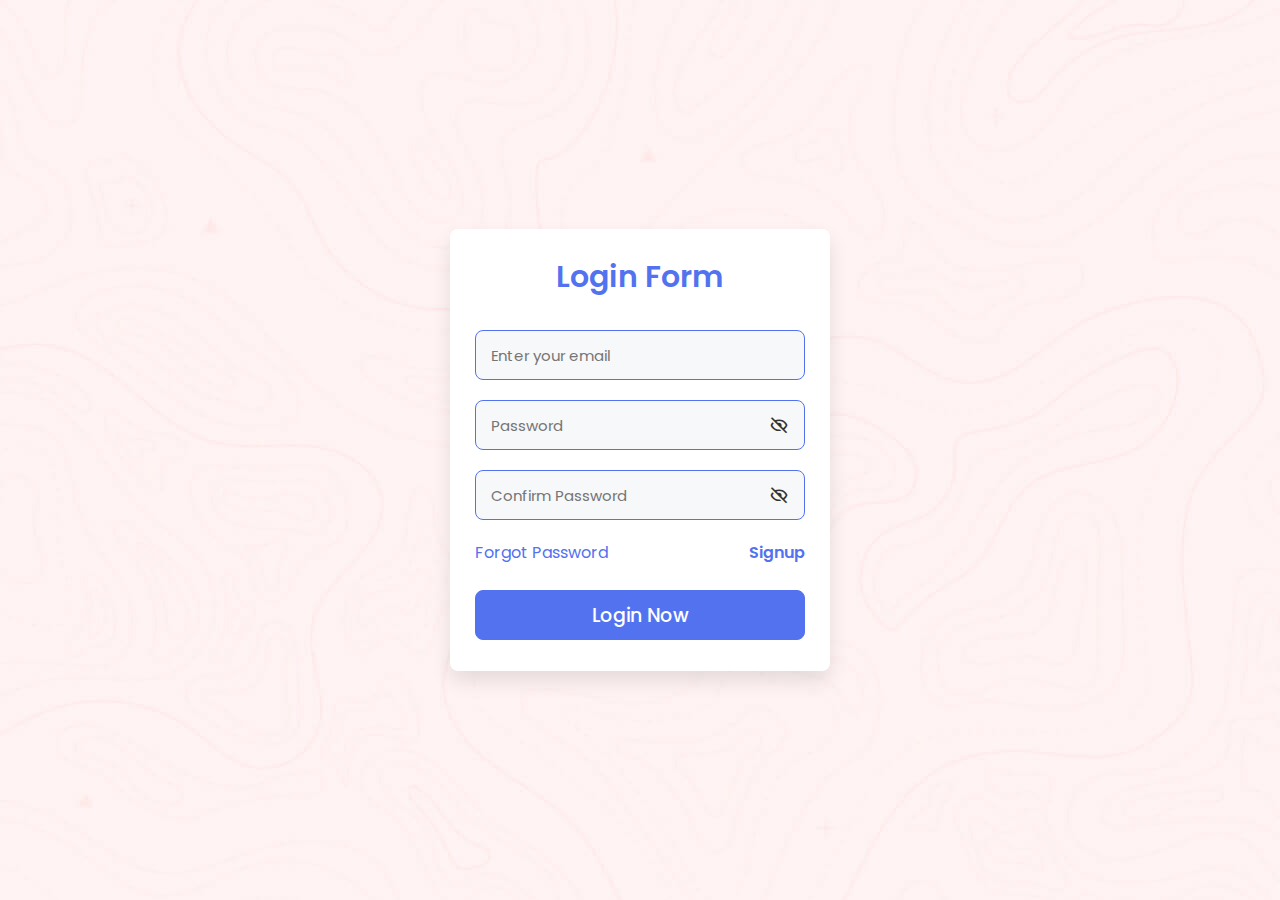
<file: login.html>
<!DOCTYPE html>
<html lang="en">
  <head>
    <meta charset="UTF-8" />
    <title>Flixter</title>
    <link
      rel="stylesheet"
      href="https://unpkg.com/boxicons@2.1.2/css/boxicons.min.css"
    />
    <link rel="stylesheet" href="loginRegister.css" />

    <link rel="shortcut icon" href="flixter.svg" type="image/x-icon" />
  </head>
  <body>
    <div class="container">
      <header>Login Form</header>
      <form action="#">
        <div class="field email-field">
          <div class="input-field">
            <input
              type="email"
              placeholder="Enter your email"
              class="email"
              required
            />
          </div>
          <span class="error email-error">
            <i class="bx bx-error-circle error-icon"></i>
            <p class="error-text">Please enter a valid email</p>
          </span>
        </div>
        <div class="field create-password">
          <div class="input-field">
            <input
              type="password"
              placeholder="Password"
              class="password"
              required
            />
            <i class="bx bx-hide show-hide"></i>
          </div>
          <span class="error password-error">
            <i class="bx bx-error-circle error-icon"></i>
            <p class="error-text">
              Please enter atleast 8 charatcer with number, symbol, small and
              capital letter.
            </p>
          </span>
        </div>
        <div class="field confirm-password">
          <div class="input-field">
            <input
              type="password"
              placeholder="Confirm Password"
              class="cPassword"
              required
            />
            <i class="bx bx-hide show-hide"></i>
          </div>
          <span class="error cPassword-error">
            <i class="bx bx-error-circle error-icon"></i>
            <p class="error-text">Password didn't match</p>
          </span>
        </div>
        <div class="links">
          <a href="#">Forgot Password</a>
          <a href="register.html">Signup</a>
        </div>
        <div class="input-field button">
          <input type="submit" value="Login Now" />
        </div>
      </form>
    </div>

    <!-- partial -->
    <script src="login.js"></script>
  </body>
</html>
</file>
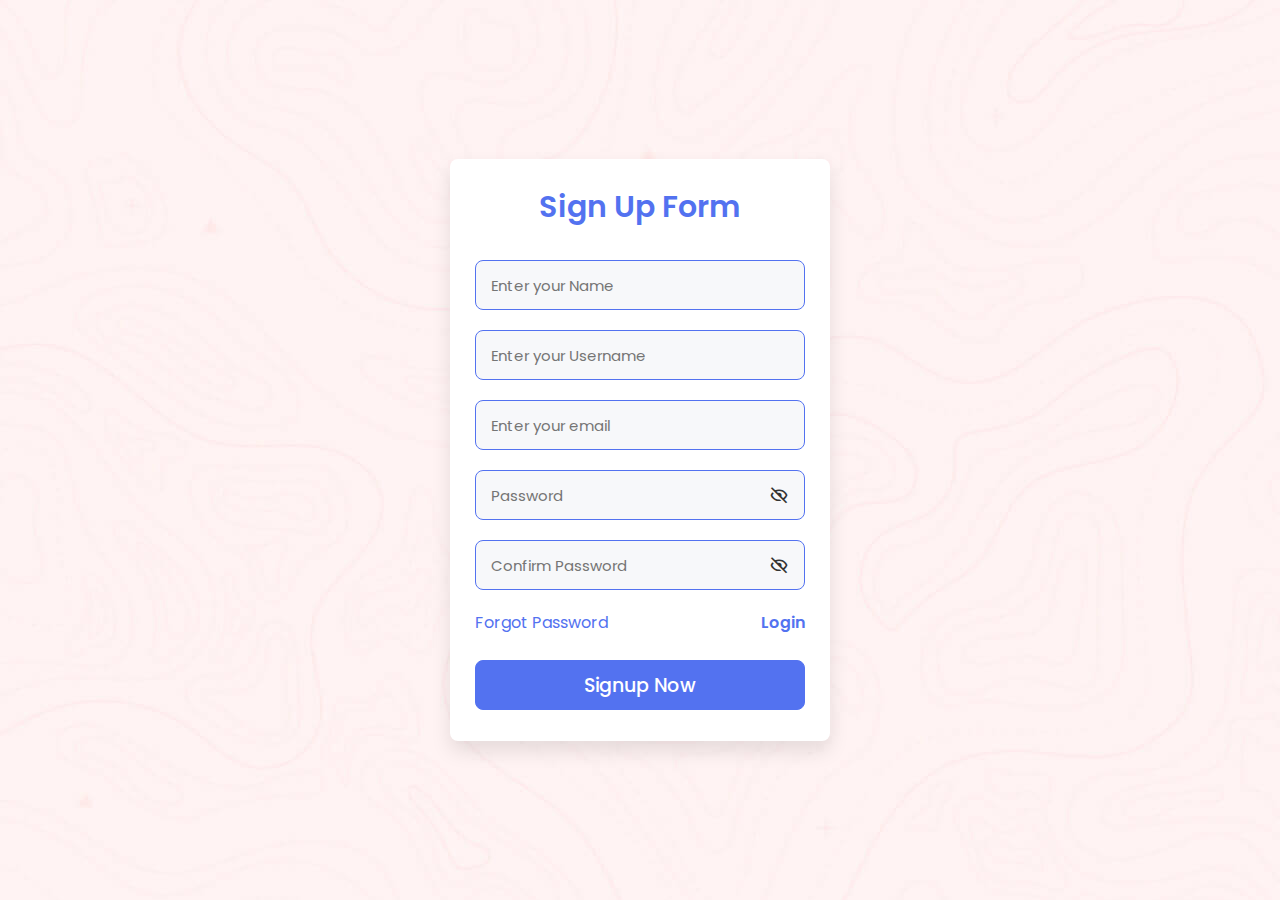
<file: register.html>
<!DOCTYPE html>
<html lang="en">
  <head>
    <meta charset="UTF-8" />
    <title>Flixter</title>
    <link
      rel="stylesheet"
      href="https://unpkg.com/boxicons@2.1.2/css/boxicons.min.css"
    />
    <link rel="stylesheet" href="loginRegister.css" />

    <link rel="shortcut icon" href="flixter.svg" type="image/x-icon" />
  </head>
  <body>
    <div class="container">
      <header>Sign Up Form</header>
      <form action="#">
        <div class="field name-field">
          <div class="input-field">
            <input
              type="name"
              placeholder="Enter your Name"
              class="name"
              required
            />
          </div>
          <span class="error name-error">
            <i class="bx bx-error-circle error-icon"></i>
            <p class="error-text">Please enter a valid Name</p>
          </span>
        </div>
        <div class="field username-field">
          <div class="input-field">
            <input
              type="name"
              placeholder="Enter your Username"
              class="username"
              required
            />
          </div>
          <span class="error name-error">
            <i class="bx bx-error-circle error-icon"></i>
            <p class="error-text">Please enter a valid Username</p>
          </span>
        </div>
        <div class="field email-field">
          <div class="input-field">
            <input
              type="email"
              placeholder="Enter your email"
              class="email"
              required
            />
          </div>
          <span class="error email-error">
            <i class="bx bx-error-circle error-icon"></i>
            <p class="error-text">Please enter a valid email</p>
          </span>
        </div>
        <div class="field create-password">
          <div class="input-field">
            <input
              type="password"
              placeholder="Password"
              class="password"
              required
            />
            <i class="bx bx-hide show-hide"></i>
          </div>
          <span class="error password-error">
            <i class="bx bx-error-circle error-icon"></i>
            <p class="error-text">
              Please enter atleast 8 charatcer with number, symbol, small and
              capital letter.
            </p>
          </span>
        </div>
        <div class="field confirm-password">
          <div class="input-field">
            <input
              type="password"
              placeholder="Confirm Password"
              class="cPassword"
              required
            />
            <i class="bx bx-hide show-hide"></i>
          </div>
          <span class="error cPassword-error">
            <i class="bx bx-error-circle error-icon"></i>
            <p class="error-text">Password didn't match</p>
          </span>
        </div>
        <div class="links">
          <a href="#">Forgot Password</a>
          <a href="login.html">Login</a>
        </div>
        <div class="input-field button">
          <input type="submit" value="Signup Now" />
        </div>
      </form>
    </div>

    <script src="registration.js"></script>
  </body>
</html>
</file>
<file: loginRegister.css>
/* Google Fonts - Poppins */
@import url("https://fonts.googleapis.com/css2?family=Poppins:wght@300;400;500;600&display=swap");

* {
  margin: 0;
  padding: 0;
  box-sizing: border-box;
  font-family: "Poppins", sans-serif;
}

body {
  display: flex;
  justify-content: center;
  align-items: center;
  min-height: 100vh;
  background-image: url(assets/images/hero-bg.jpg);
}

section {
  position: absolute;
  width: 100vw;
  height: 100vh;
  display: flex;
  justify-content: center;
  align-items: center;
  gap: 2px;
  flex-wrap: wrap;
  overflow: hidden;
}

section span {
  position: relative;
  display: block;
  width: calc(6.25vw - 2px);
  height: calc(6.25vw - 2px);
  background: #e6e6e6;
  z-index: 2;
  transition: 1.5s;
}

section span:hover {
  background: #82b4ff;
  transition: 0s;
}

.container {
  position: absolute;
  max-width: 380px;
  width: 90%;
  padding: 25px;
  border-radius: 8px;
  background: #ffffff;
  box-shadow: 0 10px 20px rgba(0, 0, 0, 0.1);
  z-index: 100;
}

.container header {
  font-size: 30px;
  justify-content: center;
  align-items: center;
  font-weight: 600;
  text-align: center;
  color: #5372f0;
}

.container form {
  margin-top: 30px;
}

form .field {
  margin-bottom: 20px;
}

form .input-field {
  position: relative;
  height: 50px;
  width: 100%;
  color: #333333;
}

.success-animation {
  position: fixed;
  top: 50%;
  left: 50%;
  transform: translate(-50%, -50%);
  width: 150px;
  height: 150px;
  background: radial-gradient(circle, #82b4ff, #5372f0);
  border-radius: 50%;
  z-index: 999;
  animation: scaleUp 0.8s ease-in-out, fadeOut 2s 1.5s forwards;
  box-shadow: 0 10px 20px rgba(0, 0, 0, 0.2);
}

@keyframes scaleUp {
  0% {
    transform: translate(-50%, -50%) scale(0.5);
    opacity: 0;
  }
  100% {
    transform: translate(-50%, -50%) scale(1);
    opacity: 1;
  }
}

@keyframes fadeOut {
  0% {
    opacity: 1;
  }
  100% {
    opacity: 0;
  }
}

.input-field input {
  height: 100%;
  width: 100%;
  outline: none;
  border: none;
  border-radius: 8px;
  padding: 0 15px;
  font-size: 15px;
  background: #f7f8fa;
  color: #333333;
  border: 1.5px solid #5372f0;
}

.invalid input {
  border-color: #ff5a5a;
}

.input-field .show-hide {
  position: absolute;
  right: 13px;
  top: 50%;
  transform: translateY(-50%);
  font-size: 20px;
  color: #333333;
  cursor: pointer;
  padding: 3px;
}

.field .error {
  display: flex;
  align-items: center;
  margin-top: 10px;
  color: #ff5a5a;
  font-size: 14px;
  display: none;
}

.invalid .error {
  display: flex;
}

.error .error-icon {
  margin-right: 6px;
  font-size: 15px;
}

.create-password .error {
  align-items: flex-start;
}

.create-password .error-icon {
  margin-top: 4px;
}

.button {
  margin: 25px 0 6px;
}

form .links {
  position: relative;
  width: 100%;
  display: flex;
  justify-content: space-between;
}

form .links a {
  color: #5372f0;
  text-decoration: none;
}

form .links a:nth-child(2) {
  font-weight: 600;
}

.button input {
  color: #ffffff;
  font-size: 19px;
  font-weight: 500;
  background-color: #5372f0;
  cursor: pointer;
  transition: all 0.3s ease;
}

.button input:hover {
  background-color: #3a5dbf;
}

.button input:active {
  transform: scale(0.95);
}

/* Responsive Design */
@media (max-width: 768px) {
  section span {
    width: calc(
      8.33vw - 2px
    ); /* Прави квадратите по-големи на по-малки екрани */
    height: calc(8.33vw - 2px);
  }

  .container {
    max-width: 300px; /* Намалява ширината за телефони */
    padding: 20px;
  }

  .container header {
    font-size: 24px; /* Намалява заглавието за телефони */
  }

  .input-field input {
    font-size: 14px; /* По-малък шрифт в полетата за въвеждане */
  }

  .button input {
    font-size: 16px; /* Намалява текста на бутона */
  }
}

@media (max-width: 480px) {
  section span {
    width: calc(10vw - 2px);
    height: calc(10vw - 2px);
  }

  .container {
    max-width: 90%; /* По-добра адаптация за супер малки екрани */
  }

  .container header {
    font-size: 20px;
  }
}
</file>
